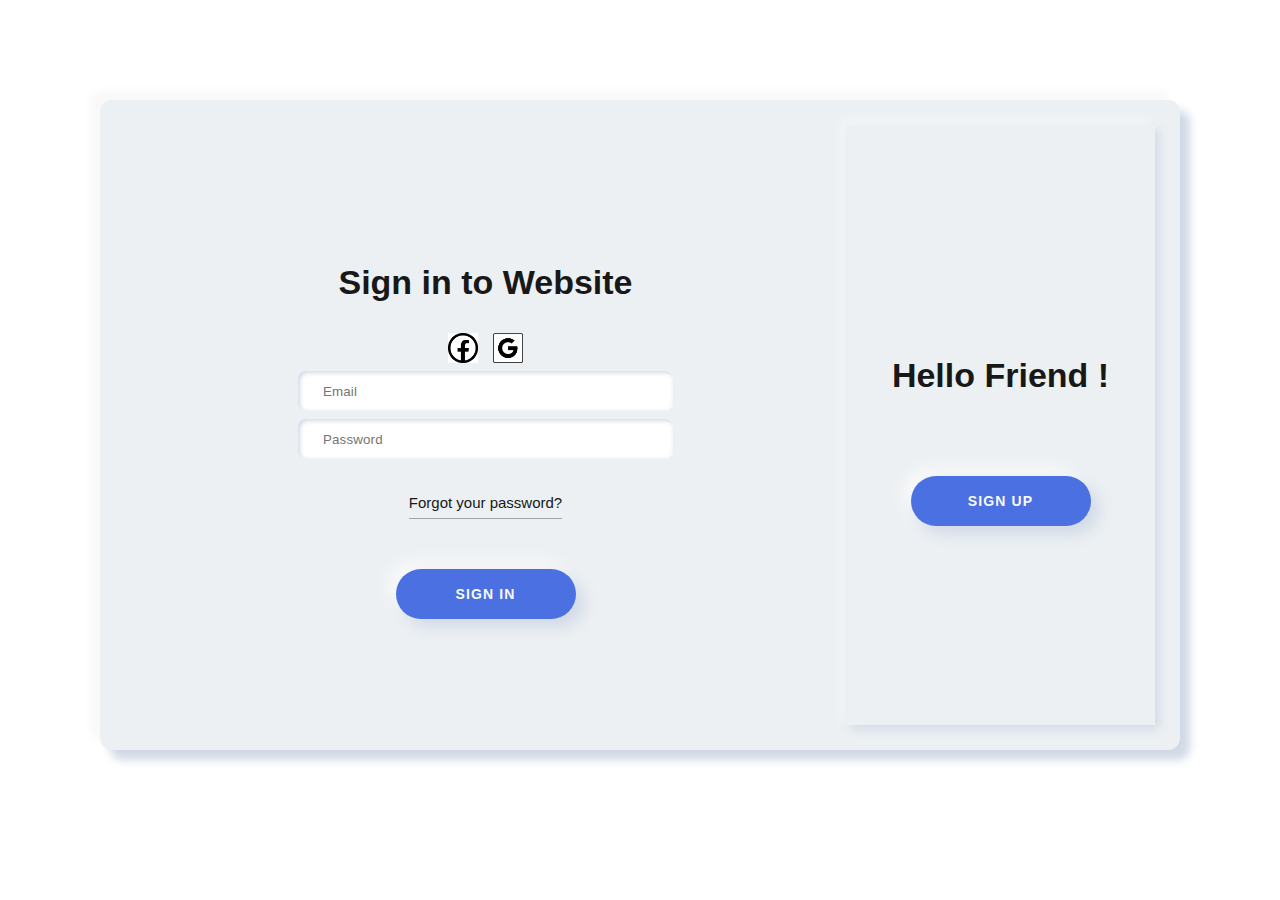
<file: index.html>
<!DOCTYPE html>
<html lang="en">
<head>
    <meta charset="UTF-8">
    <meta http-equiv="X-UA-Compatible" content="IE=edge">
    <meta name="viewport" content="width=device-width, initial-scale=1.0">
    <link rel="stylesheet" href="index.css">
    <title>Website Trường Học</title>
</head>
<body>
    <div id="main">
        <div id="wrap">
            <div class="container a-container">
                <form class="form" id="b-form" method="", action="">
                    <div>
                        <h2 class="form_title title">Sign in to Website</h2>
                    </div>
                    <div class="form_icon_container">
                        <img class="form__icon" src="./public/assets/facebook.png" alt="">
                        <img class="form__icon" src="./public/assets/google.png" alt="">
                    </div>
                    <div class="form">
                        <input id="inputName" value="" class="form__input" type="text" placeholder="Email">
                        <input id="inputPass" value="" class="form__input" type="password" placeholder="Password">
                        <a class="form__link" href="#">Forgot your password?</a>
                    </div>
                    <div class="button_container">
                        <button id ="btn_signin" class="form__button button submit" type='button'>SIGN IN</button>
                    </div>
                </form>
            </div>
            <div class="switch_container">
                <div>
                    <h2 class="switch__title title">Hello Friend !</h2>
                </div>
                <div class="button_container">
                    <button class="button switch-btn switch__button">SIGN UP</button>
                </div>
            </div>
        </div>
    </div>
    
    <script type="module" src="index.js"></script>
</body>
</html>
</file>
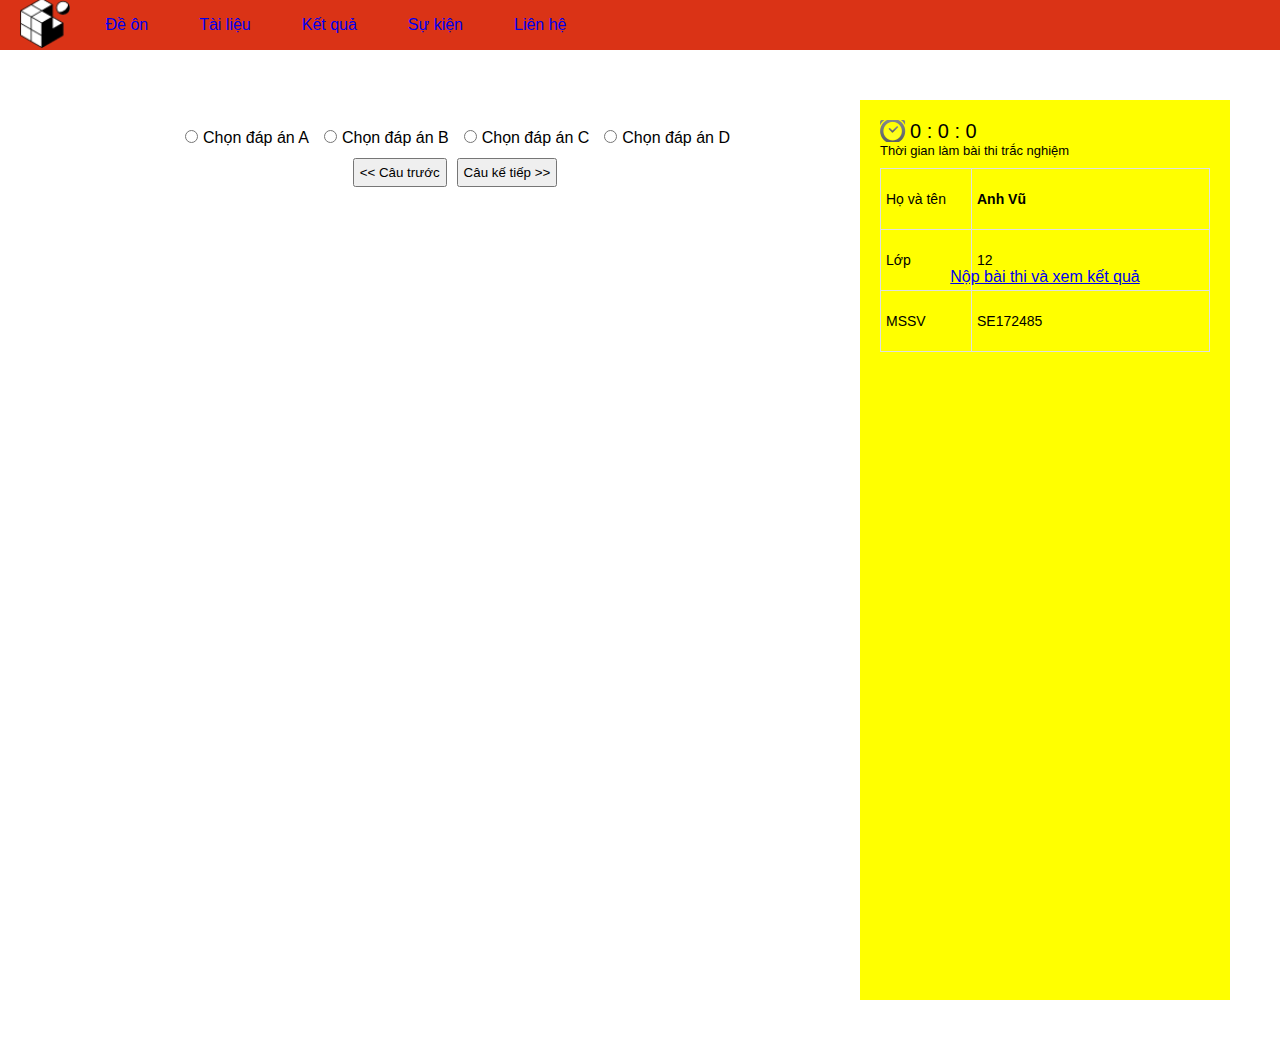
<file: routes/kiểm_tra.html>
<!DOCTYPE html>
<html lang="en">

<head>
    <meta charset="UTF-8">
    <meta http-equiv="X-UA-Compatible" content="IE=edge">
    <meta name="viewport" content="width=device-width, initial-scale=1.0">
    <link rel="stylesheet" href="../css/kiểm_tra.css">

    <title>Kiểm tra</title>
</head>

<body>
    <div id="header">
        <div id="logo-header">
            <a href="main.html" title="Logo">
                <img src="../public/assets/favicon.png" href="#" alt="logo">
            </a>
        </div>
        <nav id="navMenu">
            <ul>
                <li>
                    <a href="#" title="Đề ôn">Đề ôn</a>
                </li>
                <li>
                    <a href="#" title="Tài liệu tham khảo">Tài liệu</a>
                    <ul>
                        <li>
                            <a href="#" title="Tài liệu tham khảo">item 21</a>
                            <ul>
                                <li>
                                    <a href="#" title="Tài liệu tham khảo">item 31</a>
                                </li>
                                <li>
                                    <a href="#" title="Tài liệu tham khảo">item 32</a>
                                </li>
                                <li>
                                    <a href="#" title="Tài liệu tham khảo">item 33</a>
                                </li>
                                <li>
                                    <a href="#" title="Tài liệu tham khảo">item 34</a>
                                </li>
                            </ul>
                        </li>
                        <li>
                            <a href="#" title="Tài liệu tham khảo">item 22</a>
                            <ul>
                                <li>
                                    <a href="#" title="Tài liệu tham khảo">item 35</a>
                                </li>
                                <li>
                                    <a href="#" title="Tài liệu tham khảo">item 36</a>
                                </li>
                                <li>
                                    <a href="#" title="Tài liệu tham khảo">item 37</a>
                                </li>
                            </ul>
                        </li>
                    </ul>
                </li>
                <li>
                    <a href="#" title="Kết quả">Kết quả</a>
                </li>
                <li>
                    <a href="#" title="Sự kiện">Sự kiện</a>
                </li>
                <li>
                    <a href="#" title="Liên hệ">Liên hệ</a>
                </li>
            </ul>
        </nav>


    </div>
    <div id="main">
        <div class="container">
            <div id="containerLeft">
                <div id="view">

                </div>

                <form class="formAnswer">
                    <div class="divButtonAnswer">
                        <div>
                            <input type="radio" name="answer"><label for="answer"><span>Chọn đáp án A</span></label>
                        </div>
                        <div>
                            <input type="radio" name="answer"><label for="answer"><span>Chọn đáp án B</span></label>
                        </div>
                        <div>
                            <input type="radio" name="answer"><label for="answer"><span>Chọn đáp án C</span></label>
                        </div>
                        <div>
                            <input type="radio" name="answer"><label for="answer"><span>Chọn đáp án D</span></label>
                        </div>
                    </div>
                    <div class="divButton">
                        <input type="button" value="<< Câu trước" id="btnPrev">
                        <input type="button"value="Câu kế tiếp >>" id="btnNext">
                    </div>
                </form>
            </div>
            <div id="containerRight">
                <div id="clock">
                    <span class="icon-clock" id="time_view"> 0 : 0 : 0</span>
                </div>
                <div id="desClock">
                    <p>Thời gian làm bài thi trắc nghiệm</p>
                </div>
               
                <div id="information">
                    <table class="list">
                        <tbody>
                            <tr>
                                <td width="80">Họ và tên</td>
                                <td><strong>Anh Vũ</strong></td>
                            </tr>
                            <tr>
                                <td width="80">Lớp</td>
                                <td>12</td>
                            </tr>
                            <tr>
                                <td width="80" valign="top">MSSV</td>
                                <td valign="top">SE172485</td>
                            </tr>
                        </tbody>
                    </table>
                </div>
                <div id="submitButton">
                    
                        <a  href="#"><span>Nộp bài thi và xem kết quả</span></a>
                    
                </div>
            </div>
        </div>
    </div>
    <div id="footer">

    </div>
    <script type="module" src="../js/kiểm_tra.js"></script>
</body>

</html>
</file>
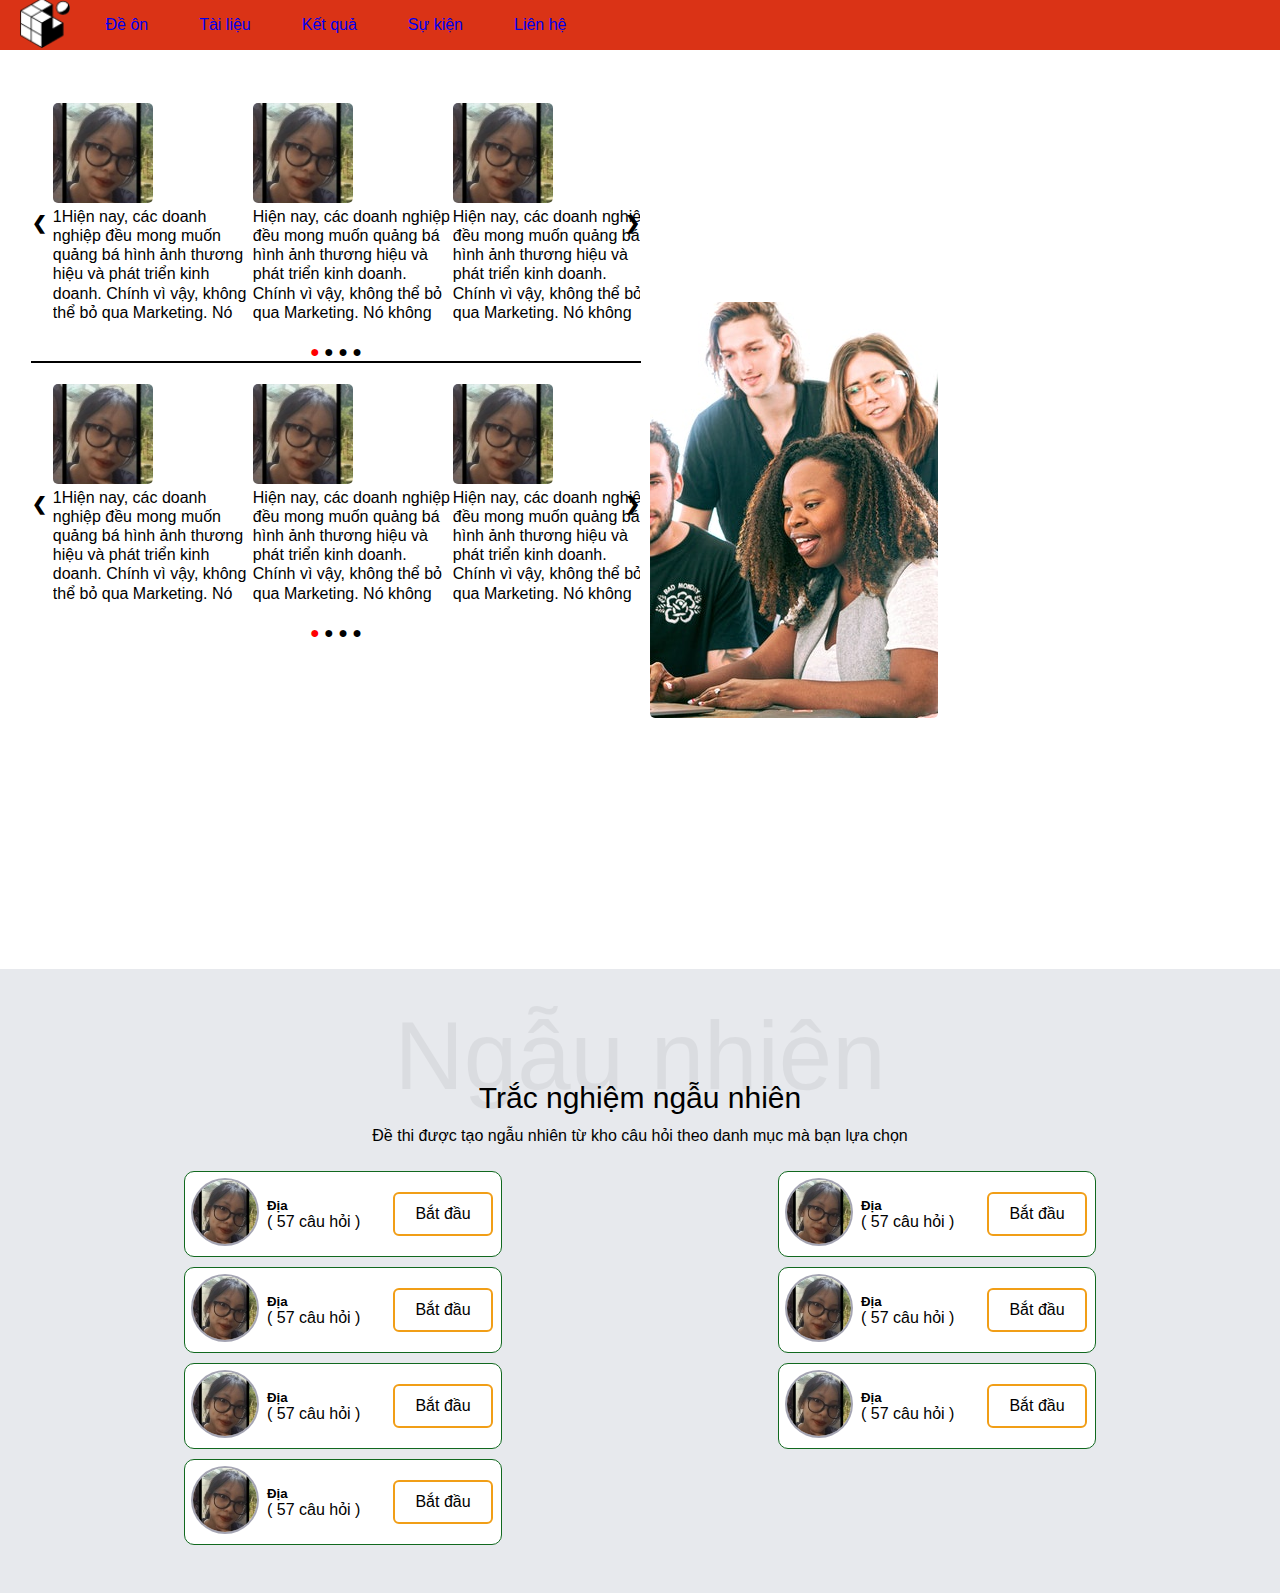
<file: routes/main.html>
<!DOCTYPE html>
<html lang="en">
<head>
    <meta charset="UTF-8">
    <meta http-equiv="X-UA-Compatible" content="IE=edge">
    <meta name="viewport" content="width=device-width, initial-scale=1.0">
    <link rel="stylesheet" href="../css/main.css">
    
   
    <title>Trang chủ</title>
</head>
<body>
    <div id="root">
        <div id="header">
            <div id="logo-header">
                <a href="main.html" title="Logo">
                    <img src="../public/assets/favicon.png" href="#" alt="logo">
                </a>
            </div>
            <nav id="navMenu">
                <ul>
                    <li>
                        <a href="đề_ôn.html" title="Đề ôn" >Đề ôn</a>
                    </li>
                    <li>
                        <a href="#" title="Tài liệu tham khảo" >Tài liệu</a>
                        <ul>
                            <li>
                                <a href="#" title="Tài liệu tham khảo" >item 21</a>
                                <ul>
                                    <li>
                                        <a href="#" title="Tài liệu tham khảo" >item 31</a>
                                    </li>
                                    <li>
                                        <a href="#" title="Tài liệu tham khảo" >item 32</a>
                                    </li>
                                    <li>
                                        <a href="#" title="Tài liệu tham khảo" >item 33</a>
                                    </li>
                                    <li>
                                        <a href="#" title="Tài liệu tham khảo" >item 34</a>
                                    </li>
                                </ul>
                            </li>
                            <li>
                                <a href="#" title="Tài liệu tham khảo" >item 22</a>
                                <ul>
                                    <li>
                                        <a href="#" title="Tài liệu tham khảo" >item 35</a>
                                    </li>
                                    <li>
                                        <a href="#" title="Tài liệu tham khảo" >item 36</a>
                                    </li>
                                    <li>
                                        <a href="#" title="Tài liệu tham khảo" >item 37</a>
                                    </li>
                                </ul>
                            </li>
                        </ul>
                    </li>
                    <li>
                        <a href="#" title="Kết quả">Kết quả</a>
                    </li>
                    <li>
                        <a href="#" title="Sự kiện">Sự kiện</a>
                    </li>
                    <li>
                        <a href="#" title="Liên hệ" >Liên hệ</a>
                    </li>
                </ul>
            </nav>
            
           
        </div>

        <div id="main">
            <section id="banner">
                <div id="bannerLeft">
                    <div id="News">
                        <div class="NewsSlide">
                            <div class="NewsRow">
                                <input type="radio" id="ra01" name="ra" value="" checked/>
                                <input type="radio" id="ra02" name="ra" value=""/>
                                <input type="radio" id="ra03" name="ra" value=""/>
                                <input type="radio" id="ra04" name="ra" value=""/>
                                <div class="s s1">
                                    <a href="#">
                                        <div class="NewsCard">
                                            <img class="imgNews" src="../public/assets/lam.jpg">
                                            <div class="WrapNewsDescription">
                                                1Hiện nay, các doanh nghiệp đều mong muốn quảng bá hình ảnh thương hiệu và phát triển kinh doanh. Chính vì vậy, không thể bỏ qua Marketing. Nó không chỉ như một công cụ giúp doanh nghiệp phát triển vượt bậc mà còn là ngành học cực “hot”. Được xem là hế hệ được lớn lên cùng công nghệ, được xem là “thế hệ kết nối trong thời đại chấm com”, vậy gen Z có nên chọn học Marketing hay không? Bài viết hôm nay sẽ giúp bạn giải đáp tất tần tật thông tin liên quan đến ngành Marketing.  
                                            </div>
                                        </div>
                                    </a>
                                    <a href="#">
                                        <div class="NewsCard">
                                            <img class="imgNews" src="../public/assets/lam.jpg">
                                            <div class="WrapNewsDescription">
                                                Hiện nay, các doanh nghiệp đều mong muốn quảng bá hình ảnh thương hiệu và phát triển kinh doanh. Chính vì vậy, không thể bỏ qua Marketing. Nó không chỉ như một công cụ giúp doanh nghiệp phát triển vượt bậc mà còn là ngành học cực “hot”. Được xem là hế hệ được lớn lên cùng công nghệ, được xem là “thế hệ kết nối trong thời đại chấm com”, vậy gen Z có nên chọn học Marketing hay không? Bài viết hôm nay sẽ giúp bạn giải đáp tất tần tật thông tin liên quan đến ngành Marketing.  
                                            </div>
                                        </div> 
                                    </a>
                                    <a href="#">
                                        <div class="NewsCard">
                                            <img class="imgNews" src="../public/assets/lam.jpg">
                                            <div class="WrapNewsDescription">
                                                Hiện nay, các doanh nghiệp đều mong muốn quảng bá hình ảnh thương hiệu và phát triển kinh doanh. Chính vì vậy, không thể bỏ qua Marketing. Nó không chỉ như một công cụ giúp doanh nghiệp phát triển vượt bậc mà còn là ngành học cực “hot”. Được xem là hế hệ được lớn lên cùng công nghệ, được xem là “thế hệ kết nối trong thời đại chấm com”, vậy gen Z có nên chọn học Marketing hay không? Bài viết hôm nay sẽ giúp bạn giải đáp tất tần tật thông tin liên quan đến ngành Marketing.  
                                            </div>
                                        </div>
                                    <a href="#"></a>
                                </div>
                                <div class="s s1">
                                    <div class="NewsCard">
                                        <img class="imgNews" src="../public/assets/lam.jpg">
                                        <div class="WrapNewsDescription">
                                            2Hiện nay, các doanh nghiệp đều mong muốn quảng bá hình ảnh thương hiệu và phát triển kinh doanh. Chính vì vậy, không thể bỏ qua Marketing. Nó không chỉ như một công cụ giúp doanh nghiệp phát triển vượt bậc mà còn là ngành học cực “hot”. Được xem là hế hệ được lớn lên cùng công nghệ, được xem là “thế hệ kết nối trong thời đại chấm com”, vậy gen Z có nên chọn học Marketing hay không? Bài viết hôm nay sẽ giúp bạn giải đáp tất tần tật thông tin liên quan đến ngành Marketing.  
                                        </div>
                                    </div>
                                    <div class="NewsCard">
                                        <img class="imgNews" src="../public/assets/lam.jpg">
                                        <div class="WrapNewsDescription">
                                            Hiện nay, các doanh nghiệp đều mong muốn quảng bá hình ảnh thương hiệu và phát triển kinh doanh. Chính vì vậy, không thể bỏ qua Marketing. Nó không chỉ như một công cụ giúp doanh nghiệp phát triển vượt bậc mà còn là ngành học cực “hot”. Được xem là hế hệ được lớn lên cùng công nghệ, được xem là “thế hệ kết nối trong thời đại chấm com”, vậy gen Z có nên chọn học Marketing hay không? Bài viết hôm nay sẽ giúp bạn giải đáp tất tần tật thông tin liên quan đến ngành Marketing.  
                                        </div>
                                    </div> 
                                    <div class="NewsCard">
                                        <img class="imgNews" src="../public/assets/lam.jpg">
                                        <div class="WrapNewsDescription">
                                            Hiện nay, các doanh nghiệp đều mong muốn quảng bá hình ảnh thương hiệu và phát triển kinh doanh. Chính vì vậy, không thể bỏ qua Marketing. Nó không chỉ như một công cụ giúp doanh nghiệp phát triển vượt bậc mà còn là ngành học cực “hot”. Được xem là hế hệ được lớn lên cùng công nghệ, được xem là “thế hệ kết nối trong thời đại chấm com”, vậy gen Z có nên chọn học Marketing hay không? Bài viết hôm nay sẽ giúp bạn giải đáp tất tần tật thông tin liên quan đến ngành Marketing.  
                                        </div>
                                    </div>
                                </div>
                                <div class="s s1">
                                    <div class="NewsCard">
                                        <img class="imgNews" src="../public/assets/lam.jpg">
                                        <div class="WrapNewsDescription">
                                            3Hiện nay, các doanh nghiệp đều mong muốn quảng bá hình ảnh thương hiệu và phát triển kinh doanh. Chính vì vậy, không thể bỏ qua Marketing. Nó không chỉ như một công cụ giúp doanh nghiệp phát triển vượt bậc mà còn là ngành học cực “hot”. Được xem là hế hệ được lớn lên cùng công nghệ, được xem là “thế hệ kết nối trong thời đại chấm com”, vậy gen Z có nên chọn học Marketing hay không? Bài viết hôm nay sẽ giúp bạn giải đáp tất tần tật thông tin liên quan đến ngành Marketing.  
                                        </div>
                                    </div>
                                    <div class="NewsCard">
                                        <img class="imgNews" src="../public/assets/lam.jpg">
                                        <div class="WrapNewsDescription">
                                            Hiện nay, các doanh nghiệp đều mong muốn quảng bá hình ảnh thương hiệu và phát triển kinh doanh. Chính vì vậy, không thể bỏ qua Marketing. Nó không chỉ như một công cụ giúp doanh nghiệp phát triển vượt bậc mà còn là ngành học cực “hot”. Được xem là hế hệ được lớn lên cùng công nghệ, được xem là “thế hệ kết nối trong thời đại chấm com”, vậy gen Z có nên chọn học Marketing hay không? Bài viết hôm nay sẽ giúp bạn giải đáp tất tần tật thông tin liên quan đến ngành Marketing.  
                                        </div>
                                    </div> 
                                    <div class="NewsCard">
                                        <img class="imgNews" src="../public/assets/lam.jpg">
                                        <div class="WrapNewsDescription">
                                            Hiện nay, các doanh nghiệp đều mong muốn quảng bá hình ảnh thương hiệu và phát triển kinh doanh. Chính vì vậy, không thể bỏ qua Marketing. Nó không chỉ như một công cụ giúp doanh nghiệp phát triển vượt bậc mà còn là ngành học cực “hot”. Được xem là hế hệ được lớn lên cùng công nghệ, được xem là “thế hệ kết nối trong thời đại chấm com”, vậy gen Z có nên chọn học Marketing hay không? Bài viết hôm nay sẽ giúp bạn giải đáp tất tần tật thông tin liên quan đến ngành Marketing.  
                                        </div>
                                    </div>
                                </div>
                                <div class="s s1">
                                    <div class="NewsCard">
                                        <img class="imgNews" src="../public/assets/lam.jpg">
                                        <div class="WrapNewsDescription">
                                            4Hiện nay, các doanh nghiệp đều mong muốn quảng bá hình ảnh thương hiệu và phát triển kinh doanh. Chính vì vậy, không thể bỏ qua Marketing. Nó không chỉ như một công cụ giúp doanh nghiệp phát triển vượt bậc mà còn là ngành học cực “hot”. Được xem là hế hệ được lớn lên cùng công nghệ, được xem là “thế hệ kết nối trong thời đại chấm com”, vậy gen Z có nên chọn học Marketing hay không? Bài viết hôm nay sẽ giúp bạn giải đáp tất tần tật thông tin liên quan đến ngành Marketing.  
                                        </div>
                                    </div>
                                    <div class="NewsCard">
                                        <img class="imgNews" src="../public/assets/lam.jpg">
                                        <div class="WrapNewsDescription">
                                            Hiện nay, các doanh nghiệp đều mong muốn quảng bá hình ảnh thương hiệu và phát triển kinh doanh. Chính vì vậy, không thể bỏ qua Marketing. Nó không chỉ như một công cụ giúp doanh nghiệp phát triển vượt bậc mà còn là ngành học cực “hot”. Được xem là hế hệ được lớn lên cùng công nghệ, được xem là “thế hệ kết nối trong thời đại chấm com”, vậy gen Z có nên chọn học Marketing hay không? Bài viết hôm nay sẽ giúp bạn giải đáp tất tần tật thông tin liên quan đến ngành Marketing.  
                                        </div>
                                    </div> 
                                    <div class="NewsCard">
                                        <img class="imgNews" src="../public/assets/lam.jpg">
                                        <div class="WrapNewsDescription">
                                            Hiện nay, các doanh nghiệp đều mong muốn quảng bá hình ảnh thương hiệu và phát triển kinh doanh. Chính vì vậy, không thể bỏ qua Marketing. Nó không chỉ như một công cụ giúp doanh nghiệp phát triển vượt bậc mà còn là ngành học cực “hot”. Được xem là hế hệ được lớn lên cùng công nghệ, được xem là “thế hệ kết nối trong thời đại chấm com”, vậy gen Z có nên chọn học Marketing hay không? Bài viết hôm nay sẽ giúp bạn giải đáp tất tần tật thông tin liên quan đến ngành Marketing.  
                                        </div>
                                    </div>
                                </div>
                                <a class="prev">&#10094;</a>
                                <a class="next">&#10095;</a>
                            </div>
                            <div class="page page1">
                                <label for="ra01" >●</label>
                                <label for="ra02" >●</label>
                                <label for="ra03" >●</label>
                                <label for="ra04" >●</label>
                            </div>
                            <hr  width="100%" size="2px" style="align-self:center;" color="black" />
                            <div class="NewsRow">
                                <input type="radio" id="ra05" name="rad" value="" checked/>
                                <input type="radio" id="ra06" name="rad" value=""/>
                                <input type="radio" id="ra07" name="rad" value=""/>
                                <input type="radio" id="ra08" name="rad" value=""/>
                                <div class="s s2">
                                    <div class="NewsCard">
                                        <img class="imgNews" src="../public/assets/lam.jpg">
                                        <div class="WrapNewsDescription">
                                            1Hiện nay, các doanh nghiệp đều mong muốn quảng bá hình ảnh thương hiệu và phát triển kinh doanh. Chính vì vậy, không thể bỏ qua Marketing. Nó không chỉ như một công cụ giúp doanh nghiệp phát triển vượt bậc mà còn là ngành học cực “hot”. Được xem là hế hệ được lớn lên cùng công nghệ, được xem là “thế hệ kết nối trong thời đại chấm com”, vậy gen Z có nên chọn học Marketing hay không? Bài viết hôm nay sẽ giúp bạn giải đáp tất tần tật thông tin liên quan đến ngành Marketing.  
                                        </div>
                                    </div>
                                    <div class="NewsCard">
                                        <img class="imgNews" src="../public/assets/lam.jpg">
                                        <div class="WrapNewsDescription">
                                            Hiện nay, các doanh nghiệp đều mong muốn quảng bá hình ảnh thương hiệu và phát triển kinh doanh. Chính vì vậy, không thể bỏ qua Marketing. Nó không chỉ như một công cụ giúp doanh nghiệp phát triển vượt bậc mà còn là ngành học cực “hot”. Được xem là hế hệ được lớn lên cùng công nghệ, được xem là “thế hệ kết nối trong thời đại chấm com”, vậy gen Z có nên chọn học Marketing hay không? Bài viết hôm nay sẽ giúp bạn giải đáp tất tần tật thông tin liên quan đến ngành Marketing.  
                                        </div>
                                    </div> 
                                    <div class="NewsCard">
                                        <img class="imgNews" src="../public/assets/lam.jpg">
                                        <div class="WrapNewsDescription">
                                            Hiện nay, các doanh nghiệp đều mong muốn quảng bá hình ảnh thương hiệu và phát triển kinh doanh. Chính vì vậy, không thể bỏ qua Marketing. Nó không chỉ như một công cụ giúp doanh nghiệp phát triển vượt bậc mà còn là ngành học cực “hot”. Được xem là hế hệ được lớn lên cùng công nghệ, được xem là “thế hệ kết nối trong thời đại chấm com”, vậy gen Z có nên chọn học Marketing hay không? Bài viết hôm nay sẽ giúp bạn giải đáp tất tần tật thông tin liên quan đến ngành Marketing.  
                                        </div>
                                    </div>
                                </div>
                                <div class="s s2">
                                    <div class="NewsCard">
                                        <img class="imgNews" src="../public/assets/lam.jpg">
                                        <div class="WrapNewsDescription">
                                            2Hiện nay, các doanh nghiệp đều mong muốn quảng bá hình ảnh thương hiệu và phát triển kinh doanh. Chính vì vậy, không thể bỏ qua Marketing. Nó không chỉ như một công cụ giúp doanh nghiệp phát triển vượt bậc mà còn là ngành học cực “hot”. Được xem là hế hệ được lớn lên cùng công nghệ, được xem là “thế hệ kết nối trong thời đại chấm com”, vậy gen Z có nên chọn học Marketing hay không? Bài viết hôm nay sẽ giúp bạn giải đáp tất tần tật thông tin liên quan đến ngành Marketing.  
                                        </div>
                                    </div>
                                    <div class="NewsCard">
                                        <img class="imgNews" src="../public/assets/lam.jpg">
                                        <div class="WrapNewsDescription">
                                            Hiện nay, các doanh nghiệp đều mong muốn quảng bá hình ảnh thương hiệu và phát triển kinh doanh. Chính vì vậy, không thể bỏ qua Marketing. Nó không chỉ như một công cụ giúp doanh nghiệp phát triển vượt bậc mà còn là ngành học cực “hot”. Được xem là hế hệ được lớn lên cùng công nghệ, được xem là “thế hệ kết nối trong thời đại chấm com”, vậy gen Z có nên chọn học Marketing hay không? Bài viết hôm nay sẽ giúp bạn giải đáp tất tần tật thông tin liên quan đến ngành Marketing.  
                                        </div>
                                    </div> 
                                    <div class="NewsCard">
                                        <img class="imgNews" src="../public/assets/lam.jpg">
                                        <div class="WrapNewsDescription">
                                            Hiện nay, các doanh nghiệp đều mong muốn quảng bá hình ảnh thương hiệu và phát triển kinh doanh. Chính vì vậy, không thể bỏ qua Marketing. Nó không chỉ như một công cụ giúp doanh nghiệp phát triển vượt bậc mà còn là ngành học cực “hot”. Được xem là hế hệ được lớn lên cùng công nghệ, được xem là “thế hệ kết nối trong thời đại chấm com”, vậy gen Z có nên chọn học Marketing hay không? Bài viết hôm nay sẽ giúp bạn giải đáp tất tần tật thông tin liên quan đến ngành Marketing.  
                                        </div>
                                    </div>
                                </div>
                                <div class="s s2">
                                    <div class="NewsCard">
                                        <img class="imgNews" src="../public/assets/lam.jpg">
                                        <div class="WrapNewsDescription">
                                            3Hiện nay, các doanh nghiệp đều mong muốn quảng bá hình ảnh thương hiệu và phát triển kinh doanh. Chính vì vậy, không thể bỏ qua Marketing. Nó không chỉ như một công cụ giúp doanh nghiệp phát triển vượt bậc mà còn là ngành học cực “hot”. Được xem là hế hệ được lớn lên cùng công nghệ, được xem là “thế hệ kết nối trong thời đại chấm com”, vậy gen Z có nên chọn học Marketing hay không? Bài viết hôm nay sẽ giúp bạn giải đáp tất tần tật thông tin liên quan đến ngành Marketing.  
                                        </div>
                                    </div>
                                    <div class="NewsCard">
                                        <img class="imgNews" src="../public/assets/lam.jpg">
                                        <div class="WrapNewsDescription">
                                            Hiện nay, các doanh nghiệp đều mong muốn quảng bá hình ảnh thương hiệu và phát triển kinh doanh. Chính vì vậy, không thể bỏ qua Marketing. Nó không chỉ như một công cụ giúp doanh nghiệp phát triển vượt bậc mà còn là ngành học cực “hot”. Được xem là hế hệ được lớn lên cùng công nghệ, được xem là “thế hệ kết nối trong thời đại chấm com”, vậy gen Z có nên chọn học Marketing hay không? Bài viết hôm nay sẽ giúp bạn giải đáp tất tần tật thông tin liên quan đến ngành Marketing.  
                                        </div>
                                    </div> 
                                    <div class="NewsCard">
                                        <img class="imgNews" src="../public/assets/lam.jpg">
                                        <div class="WrapNewsDescription">
                                            Hiện nay, các doanh nghiệp đều mong muốn quảng bá hình ảnh thương hiệu và phát triển kinh doanh. Chính vì vậy, không thể bỏ qua Marketing. Nó không chỉ như một công cụ giúp doanh nghiệp phát triển vượt bậc mà còn là ngành học cực “hot”. Được xem là hế hệ được lớn lên cùng công nghệ, được xem là “thế hệ kết nối trong thời đại chấm com”, vậy gen Z có nên chọn học Marketing hay không? Bài viết hôm nay sẽ giúp bạn giải đáp tất tần tật thông tin liên quan đến ngành Marketing.  
                                        </div>
                                    </div>
                                </div>
                                <div class="s s2">
                                    <div class="NewsCard">
                                        <img class="imgNews" src="../public/assets/lam.jpg">
                                        <div class="WrapNewsDescription">
                                            4Hiện nay, các doanh nghiệp đều mong muốn quảng bá hình ảnh thương hiệu và phát triển kinh doanh. Chính vì vậy, không thể bỏ qua Marketing. Nó không chỉ như một công cụ giúp doanh nghiệp phát triển vượt bậc mà còn là ngành học cực “hot”. Được xem là hế hệ được lớn lên cùng công nghệ, được xem là “thế hệ kết nối trong thời đại chấm com”, vậy gen Z có nên chọn học Marketing hay không? Bài viết hôm nay sẽ giúp bạn giải đáp tất tần tật thông tin liên quan đến ngành Marketing.  
                                        </div>
                                    </div>
                                    <div class="NewsCard">
                                        <img class="imgNews" src="../public/assets/lam.jpg">
                                        <div class="WrapNewsDescription">
                                            Hiện nay, các doanh nghiệp đều mong muốn quảng bá hình ảnh thương hiệu và phát triển kinh doanh. Chính vì vậy, không thể bỏ qua Marketing. Nó không chỉ như một công cụ giúp doanh nghiệp phát triển vượt bậc mà còn là ngành học cực “hot”. Được xem là hế hệ được lớn lên cùng công nghệ, được xem là “thế hệ kết nối trong thời đại chấm com”, vậy gen Z có nên chọn học Marketing hay không? Bài viết hôm nay sẽ giúp bạn giải đáp tất tần tật thông tin liên quan đến ngành Marketing.  
                                        </div>
                                    </div> 
                                    <div class="NewsCard">
                                        <img class="imgNews" src="../public/assets/lam.jpg">
                                        <div class="WrapNewsDescription">
                                            Hiện nay, các doanh nghiệp đều mong muốn quảng bá hình ảnh thương hiệu và phát triển kinh doanh. Chính vì vậy, không thể bỏ qua Marketing. Nó không chỉ như một công cụ giúp doanh nghiệp phát triển vượt bậc mà còn là ngành học cực “hot”. Được xem là hế hệ được lớn lên cùng công nghệ, được xem là “thế hệ kết nối trong thời đại chấm com”, vậy gen Z có nên chọn học Marketing hay không? Bài viết hôm nay sẽ giúp bạn giải đáp tất tần tật thông tin liên quan đến ngành Marketing.  
                                        </div>
                                    </div>
                                </div>
                                <a class="prev" >&#10094;</a>
                                <a class="next" >&#10095;</a>
                            </div>
                            <div class="page page2">
                                <label for="ra05">●</label>
                                <label for="ra06">●</label>
                                <label for="ra07">●</label>
                                <label for="ra08">●</label>
                            </div>
                        </div>
                    </div>
                </div>
                <div id="bannerRight">
                    <div class="container">
                        <div id="groupImg1">
                        
                        </div>
                        <div id="groupImg2">
    
                        </div>
                    </div>
                  
                </div>

                
            </section>
            <section id="sectionTracNghiem" class="sections">
                <div class="titleTracNghiem">
                    <div class="Ngẫu-Nhiên">
                        <h3 class="backgroundTitle">Ngẫu nhiên</h3>
                        <h3 class="textTitle">Trắc nghiệm ngẫu nhiên</h3>
                        
                    </div>
                    <p>Đề thi được tạo ngẫu nhiên từ kho câu hỏi theo danh mục mà bạn lựa chọn</p>
                </div>
                <div class="titleContainer">
                    <div class="divWrapCategory">
                        <div class="card">
                            <div class="divCategoryContainer">
                                <div class="cardleft">
                                    <div class="divImg">
                                        <img class="imgCategory" src="../public/assets/lam.jpg">
                                    </div>
                                    <div class="divInfoCategory">
                                        <h5 class="nameCategory">Địa</h5>
                                        <p class="amountQuestion">( 57 câu hỏi )</p>
                                    </div>
                                </div>
                                <div class="cardright">
                                    <div class="button-category">
                                        <a>Bắt đầu</a>
                                    </div>
                                </div>
                            </div>
                        </div>
                        <div class="card">
                            <div class="divCategoryContainer">
                                <div class="cardleft">
                                    <div class="divImg">
                                        <img class="imgCategory" src="../public/assets/lam.jpg">
                                    </div>
                                    <div class="divInfoCategory">
                                        <h5 class="nameCategory">Địa</h5>
                                        <p class="amountQuestion">( 57 câu hỏi )</p>
                                    </div>
                                </div>
                                <div class="cardright">
                                    <div class="button-category">
                                        <a>Bắt đầu</a>
                                    </div>
                                </div>
                            </div>
                        </div>
                        <div class="card">
                            <div class="divCategoryContainer">
                                <div class="cardleft">
                                    <div class="divImg">
                                        <img class="imgCategory" src="../public/assets/lam.jpg">
                                    </div>
                                    <div class="divInfoCategory">
                                        <h5 class="nameCategory">Địa</h5>
                                        <p class="amountQuestion">( 57 câu hỏi )</p>
                                    </div>
                                </div>
                                <div class="cardright">
                                    <div class="button-category">
                                        <a>Bắt đầu</a>
                                    </div>
                                </div>
                            </div>
                        </div>
                        <div class="card">
                            <div class="divCategoryContainer">
                                <div class="cardleft">
                                    <div class="divImg">
                                        <img class="imgCategory" src="../public/assets/lam.jpg">
                                    </div>
                                    <div class="divInfoCategory">
                                        <h5 class="nameCategory">Địa</h5>
                                        <p class="amountQuestion">( 57 câu hỏi )</p>
                                    </div>
                                </div>
                                <div class="cardright">
                                    <div class="button-category">
                                        <a>Bắt đầu</a>
                                    </div>
                                </div>
                            </div>
                        </div>
                        <div class="card">
                            <div class="divCategoryContainer">
                                <div class="cardleft">
                                    <div class="divImg">
                                        <img class="imgCategory" src="../public/assets/lam.jpg">
                                    </div>
                                    <div class="divInfoCategory">
                                        <h5 class="nameCategory">Địa</h5>
                                        <p class="amountQuestion">( 57 câu hỏi )</p>
                                    </div>
                                </div>
                                <div class="cardright">
                                    <div class="button-category">
                                        <a>Bắt đầu</a>
                                    </div>
                                </div>
                            </div>
                        </div>
                        <div class="card">
                            <div class="divCategoryContainer">
                                <div class="cardleft">
                                    <div class="divImg">
                                        <img class="imgCategory" src="../public/assets/lam.jpg">
                                    </div>
                                    <div class="divInfoCategory">
                                        <h5 class="nameCategory">Địa</h5>
                                        <p class="amountQuestion">( 57 câu hỏi )</p>
                                    </div>
                                </div>
                                <div class="cardright">
                                    <div class="button-category">
                                        <a>Bắt đầu</a>
                                    </div>
                                </div>
                            </div>
                        </div>
                        <div class="card">
                            <div class="divCategoryContainer">
                                <div class="cardleft">
                                    <div class="divImg">
                                        <img class="imgCategory" src="../public/assets/lam.jpg">
                                    </div>
                                    <div class="divInfoCategory">
                                        <h5 class="nameCategory">Địa</h5>
                                        <p class="amountQuestion">( 57 câu hỏi )</p>
                                    </div>
                                </div>
                                <div class="cardright">
                                    <div class="button-category">
                                        <a>Bắt đầu</a>
                                    </div>
                                </div>
                            </div>
                        </div>
                    </div>
                </div>
            </section>
            <footer></footer>
        </div>

        <div id="footer">
            

        </div>
    </div>
    <script type="module" src="../js/main.js"></script>
    
</body>
</html>
</file>
<file: index.css>
*,body{
    font-family:Tahoma,Arial,sans-serif;
    margin: 0px;
    padding: 0px;
    color: #a0a5a8;
    text-decoration: none;
}
#main{
    
    padding:100px;
 
    
}
.title{
    font-size: 34px;
    font-weight: 700;
    line-height: 3;
    color:  #181818;
}
#wrap{
    height: 600px;
    background:green;
    display:flex;
    flex-direction:row;
    padding: 25px;
    background-color: #ecf0f3;
	box-shadow:
		10px 10px 10px #d1d9e6,
		-10px -10px 10px #f9f9f9;
	border-radius: 12px;
}
.container{
    width: 70%;
    display: flex;
    justify-content: center;
    align-items: center;
    background-color: #ecf0f3;
}
.form{
    display: flex;
    justify-content: center;
    align-items: center;
    flex-direction: column;
}
.form__input{
    width: 350px;
    height: 40px;
    margin: 4px 0;
    padding-left: 25px;
    border-radius: 8px;
    font-family: 'Montserrat', sans-serif;
    border: none;
    outline: none;
    letter-spacing: 0.15px;
    box-shadow:
			inset 2px 2px 4px #d1d9e6,
			inset -2px -2px 4px #f9f9f9;
}
.form__input:focus{
    box-shadow:
			inset 4px 4px 4px #d1d9e6,
			inset -4px -4px 4px #f9f9f9
}
.form__link{
    color: #181818;
    font-size: 15px;
    margin-top: 25px;
    border-bottom: 1px solid #a0a5a8;
    line-height: 2;
    text-decoration: none;
}
.button{
    width: 180px;
    height: 50px;
    border-radius: 25px;
    margin-top: 50px;
    font-weight: 700;
    font-size: 14px;
    letter-spacing: 1.15px;
    display: flex;
    justify-content: center;
    align-items: center;
	background-color:  #4B70E2;
	color: #f9f9f9;
	box-shadow:
		8px 8px 16px #d1d9e6,
		-8px -8px 16px #f9f9f9;

	border: none;
    outline: none;
}
.button:hover{
    cursor: pointer;
}

.switch_container{
    width: 30%;
    display: flex;
    flex-direction:column;
    align-items:center;
    justify-content: center;
    box-shadow:
    4px 4px 10px #d1d9e6,
    -4px -4px 10px  #f9f9f9;

}

.form__icon{
    width: 30px;
    height: 30px;

    margin: 0 5px;
}
</file>
<file: css/kiểm_tra.css>
*,body{
    font-family:Tahoma,Arial,sans-serif;
    margin: 0px;
    padding: 0px;
}

/*======================Header======================*/

#header {
    width: 100%;
    height: 50px;
    display: flex;   
    justify-content: flex-start;
    background: rgb(218, 51, 22);
    position: fixed;
    z-index: 1;
}
/*============_logo-header_============*/
#logo-header {
    margin-left: 20px;
    margin-right: 10px;
    display:flex;
    align-items:center;
    height: 50px;
}
#logo-header    img {
    width:50px;
    height:50px;
}

/*============_logo-header_============*/

/*============_Menu_============*/
#navMenu{
    width: 40%;
    
}
#navMenu ul{
    display: flex;/* khung */
    flex-direction: row;/* khung */
    justify-content:space-evenly;
    height: 50px;
    
}
#navMenu ul ul{
    display: none;/* khung */
    flex-direction: column;/* khung */
    margin-top:25px/*canh với line-height của thẻ a*/   
}

#navMenu ul ul li{
    position: relative;/* khung */
}
#navMenu ul ul li ul{
    display:none;
    position:absolute;/* khung */
    top:0;/* khung */
    left:100%;/* khung */
}
#navMenu ul li{
    flex-grow: 1;
    display: flex;
    flex-direction: column;
}
#navMenu ul li a{
    line-height: 50px;
    text-align: center;
    border-radius: 5px;
    text-decoration: none;
}
#navMenu ul li ul li{
    border-radius: 5px;
}
#navMenu ul li ul li a{
    border-radius: 5px;
    background: rgba(229,231,235);
}
#navMenu ul li ul li ul li{
    width: 100px;/* menu cấp 3 riêng biệt nên tự set height*/
    
}
#navMenu ul li ul li ul li a{
    border-radius: 5px;
    background: rgba(229,231,235);
}

#navMenu ul a:hover ~ ul{
    display: flex;
}
#navMenu ul:hover{
    display: flex;
}


#navMenu ul li a:hover{
    background:rgb(255, 102, 0);
    border-radius: 5px;
    border: 1px solid #11691f;
    transition: all 0.4s ease-in;
}

#navMenu ul li ul li a:hover{
    background:rgb(248, 104, 7);
    border-radius: 5px;
    border: 1px solid #11691f;
    transition: all 0.4s ease-in;
}
/* css lại cho từng cái menu cấp 3 vì nó là position abosulute; mỗi item trong menu cấp 3 tương đương 25px*/

#navMenu ul li ul li:first-child a:hover ~ul{
    margin-top:75px;
}
#navMenu ul li ul li:first-child ul:hover{
    margin-top:75px;
}
#navMenu ul li ul li:nth-child(2) a:hover ~ul{
    margin-top:50px;
}
#navMenu ul li ul li:nth-child(2) ul:hover{
    margin-top:50px;
}



/*============_Menu_============*/

#main{
    padding-top:50px
}

.container{
    
    min-height: 100vh;
    padding:50px;
    display: flex;
    flex-direction: row;
}
#containerLeft{
    flex-grow:1;
    width:70%;
  
    padding:20px;
    
}
#containerRight{
    flex-grow:1;
    width:30%;
    padding:20px;
    background:yellow;
    display: flex;
    flex-direction: column
}
#view{
    display:flex;
    flex-direction:column
}
.divQuestion{
    height:150px;
}
.divButton{
    display: flex;
    flex-direction: row;
    justify-content:center
}
.divButton>input{
    margin:5px;
    padding:5px;
    cursor: pointer;
}
.divButtonAnswer{
    display: flex;
    flex-direction: row;
    justify-content:center
}
.divButtonAnswer >div{
    margin: 5px;
}
.divButtonAnswer>div >input{
    margin: 5px;
}
.WrapQuestion{
    position: relative;
}
.questions{
    position: absolute;
    display: flex;
    flex-direction: column;
}
.select{
    display:none;
}
.selected{
    display:flex
}



.icon-clock {
    background: left center url('../public/assets/clock_icon.png') no-repeat ;
    padding-left: 30px;
}
#time_view{
    font-size: 20px;
}
#desClock{
    font-size: 13px;
    margin-bottom: 10px;
}
#information{
    height: 100px;
}
table.list{
    border-collapse: collapse;
    width: 100%;
    empty-cells: show;
    border: 1px solid #E0E0E0;
    font-size: 14px;
    line-height: 50px;

    
}
table.list td {
    border-bottom: 1px solid #E0E0E0;
    border-right: 1px solid #E0E0E0;
    padding:5px
}

#submitButton {
    height:50px;
    display: flex;
    justify-content: center
}
</file>
<file: css/main.css>
*,body{
    font-family:Tahoma,Arial,sans-serif;
    margin: 0px;
    padding: 0px;
}
#main{
    padding-top:50px
}
/*======================Header======================*/

#header {
    width: 100%;
    height: 50px;
    display: flex;   
    justify-content: flex-start;
    background: rgb(218, 51, 22);
    position: fixed;
    z-index: 1;
}
/*============_logo-header_============*/
#logo-header {
    margin-left: 20px;
    margin-right: 10px;
    display:flex;
    align-items:center;
    height: 50px;
}
#logo-header    img {
    width:50px;
    height:50px;
}

/*============_logo-header_============*/

/*============_Menu_============*/
#navMenu{
    width: 40%;
    
}
#navMenu ul{
    display: flex;/* khung */
    flex-direction: row;/* khung */
    justify-content:space-evenly;
    height: 50px;
    
}
#navMenu ul ul{
    display: none;/* khung */
    flex-direction: column;/* khung */
    margin-top:25px/*canh với line-height của thẻ a*/   
}

#navMenu ul ul li{
    position: relative;/* khung */
}
#navMenu ul ul li ul{
    display:none;
    position:absolute;/* khung */
    top:0;/* khung */
    left:100%;/* khung */
}
#navMenu ul li{
    flex-grow: 1;
    display: flex;
    flex-direction: column;
}
#navMenu ul li a{
    line-height: 50px;
    text-align: center;
    border-radius: 5px;
    text-decoration: none;
}
#navMenu ul li ul li{
    border-radius: 5px;
}
#navMenu ul li ul li a{
    border-radius: 5px;
    background: rgba(229,231,235);
}
#navMenu ul li ul li ul li{
    width: 100px;/* menu cấp 3 riêng biệt nên tự set height*/
    
}
#navMenu ul li ul li ul li a{
    border-radius: 5px;
    background: rgba(229,231,235);
}

#navMenu ul a:hover ~ ul{
    display: flex;
}
#navMenu ul:hover{
    display: flex;
}


#navMenu ul li a:hover{
    background:rgb(255, 102, 0);
    border-radius: 5px;
    border: 1px solid #11691f;
    transition: all 0.4s ease-in;
}

#navMenu ul li ul li a:hover{
    background:rgb(248, 104, 7);
    border-radius: 5px;
    border: 1px solid #11691f;
    transition: all 0.4s ease-in;
}
/* css lại cho từng cái menu cấp 3 vì nó là position abosulute; mỗi item trong menu cấp 3 tương đương 25px*/

#navMenu ul li ul li:first-child a:hover ~ul{
    margin-top:75px;
}
#navMenu ul li ul li:first-child ul:hover{
    margin-top:75px;
}
#navMenu ul li ul li:nth-child(2) a:hover ~ul{
    margin-top:50px;
}
#navMenu ul li ul li:nth-child(2) ul:hover{
    margin-top:50px;
}



/*============_Menu_============*/




/*======================Header======================*/

/*============_section-trắc-nghiệm_============*/
.sections{
    padding: 2rem;
    background:rgba(229, 231, 235, 0.911);
}
.titleTracNghiem {
    display: flex;
    align-items:center;
    flex-direction:column;   
}
.Ngẫu-Nhiên{
    position: relative;
    width: 100%;
    margin-bottom: 0.75rem;
}
.backgroundTitle {
    font-size: 6rem;
    position: absolute;
    opacity: 0.05;
    text-align: center;
    width: 100%; 
    font-weight: 500;
}
.textTitle {
    font-size:1.875rem;
    text-align: center;
    margin-top: 5rem;
    font-weight: 500;
}

.titleContainer {
    padding-top:1rem;
    padding-bottom:1rem;
    display: flex;
    justify-content:center;    
    width: 100%;
}
.divWrapCategory{
    display: flex;
    flex-direction: row;
    flex-wrap: wrap;
    width: 75%;
    justify-content:space-between;
}
.card{
    padding: 0.5rem;
    background-color: rgb(255 255 255);
    width: 300px;/*width ày chỉnh sao*/
    border-radius: 10px;
    margin-top: 10px;
    border: 1px solid #11691f;
    flex-basis: 1;
   
}
.divCategoryContainer{
    display: flex;
    flex-direction: row;
    align-items:center;
}
.divInfoCategory{
    margin-left: 10px;
}
.cardleft{
    display:flex;
    flex-direction: row;
    align-items:center;
    flex-grow: 1;
    justify-content:flex-start
}

.imgCategory {
    height:4rem;
    width: 4rem;
    border-radius:50%;
    box-shadow: 0 0 0 2px rgb(165, 165, 179);
}

.button-category{
    border: 2px solid rgb(241, 158, 23);

    height: 2.5rem;
    width: 6rem;
    display: flex;
    align-items:center;
    justify-content:center;
    border-radius: 0.375rem;
}


/*============_section-trắc-nghiệm_============*/


/*============_banner_============*/
#banner{
    min-height: 95vh;
    padding:2rem;
   
    display: flex;
    flex-direction:row
}
#bannerLeft{
    flex-grow: 1;
    width: 50vh;
 
    
}
#bannerRight{
    flex-grow: 1;
    width: 50vh;
    display: flex;
    justify-content: flex-start;
    align-items:center;
}
#News{
    height: 100%;
    
}
.NewsSlide{
    width: 100%;
    display: flex;
    flex-direction: column;
}
.NewsRow{
    display: flex;
    flex-direction: row;
    overflow: hidden;
    position: relative;
    align-items:center;
    
    

}
.imgNews{
    width: 100px;
    height: 100px;
    border-radius:5px;
}
.s{
    display: flex;
    flex-direction: row; 
    padding:1.3rem;
    transition: 1s;
    position: relative;
}
.s > a{
    text-decoration: none;
    color:black
}
.NewsRow>input{
   display: none;
}

#ra01:checked~.s1 {
    left: 0;
}
#ra02:checked~.s1 {
    left: -100%;
}

#ra03:checked~.s1 {
    left: -200%;
}
#ra04:checked~.s1 {
    left: -300%;
}
#ra05:checked~.s2 {
    left: 0;
}
#ra06:checked~.s2 {
    left: -100%;
}
#ra07:checked~.s2 {
    left: -200%;
}
#ra08:checked~.s2 {
    left: -300%;
}
.WrapNewsDescription{
    width: 200px;
    line-height:1.2em;
    overflow: hidden;
    max-height: 7.2em;  /* số line * (line-height) */
}
.page {
    width: 100%;
    text-align: center;
    flex-grow: 1;
}
.prev, .next {
    cursor: pointer;
    position: absolute;
    top: 50%;
    color: black;
    font-weight: bold;
    font-size: 18px;
    border-radius: 3px 0 0 3px;
    transition: 0.6s ease;
  }
.next {
    right: 0;
  }

#groupImg1{
    width: 18rem;
    height: 26rem;
    background-image: url("../public/assets/teamwork2.jpeg");
    background-position: 50%;
    border-radius: 5px;
}

/*============_banner_============*/




#footer {
    background-color: green;
}

.container{
    padding:10px
}
</file>
